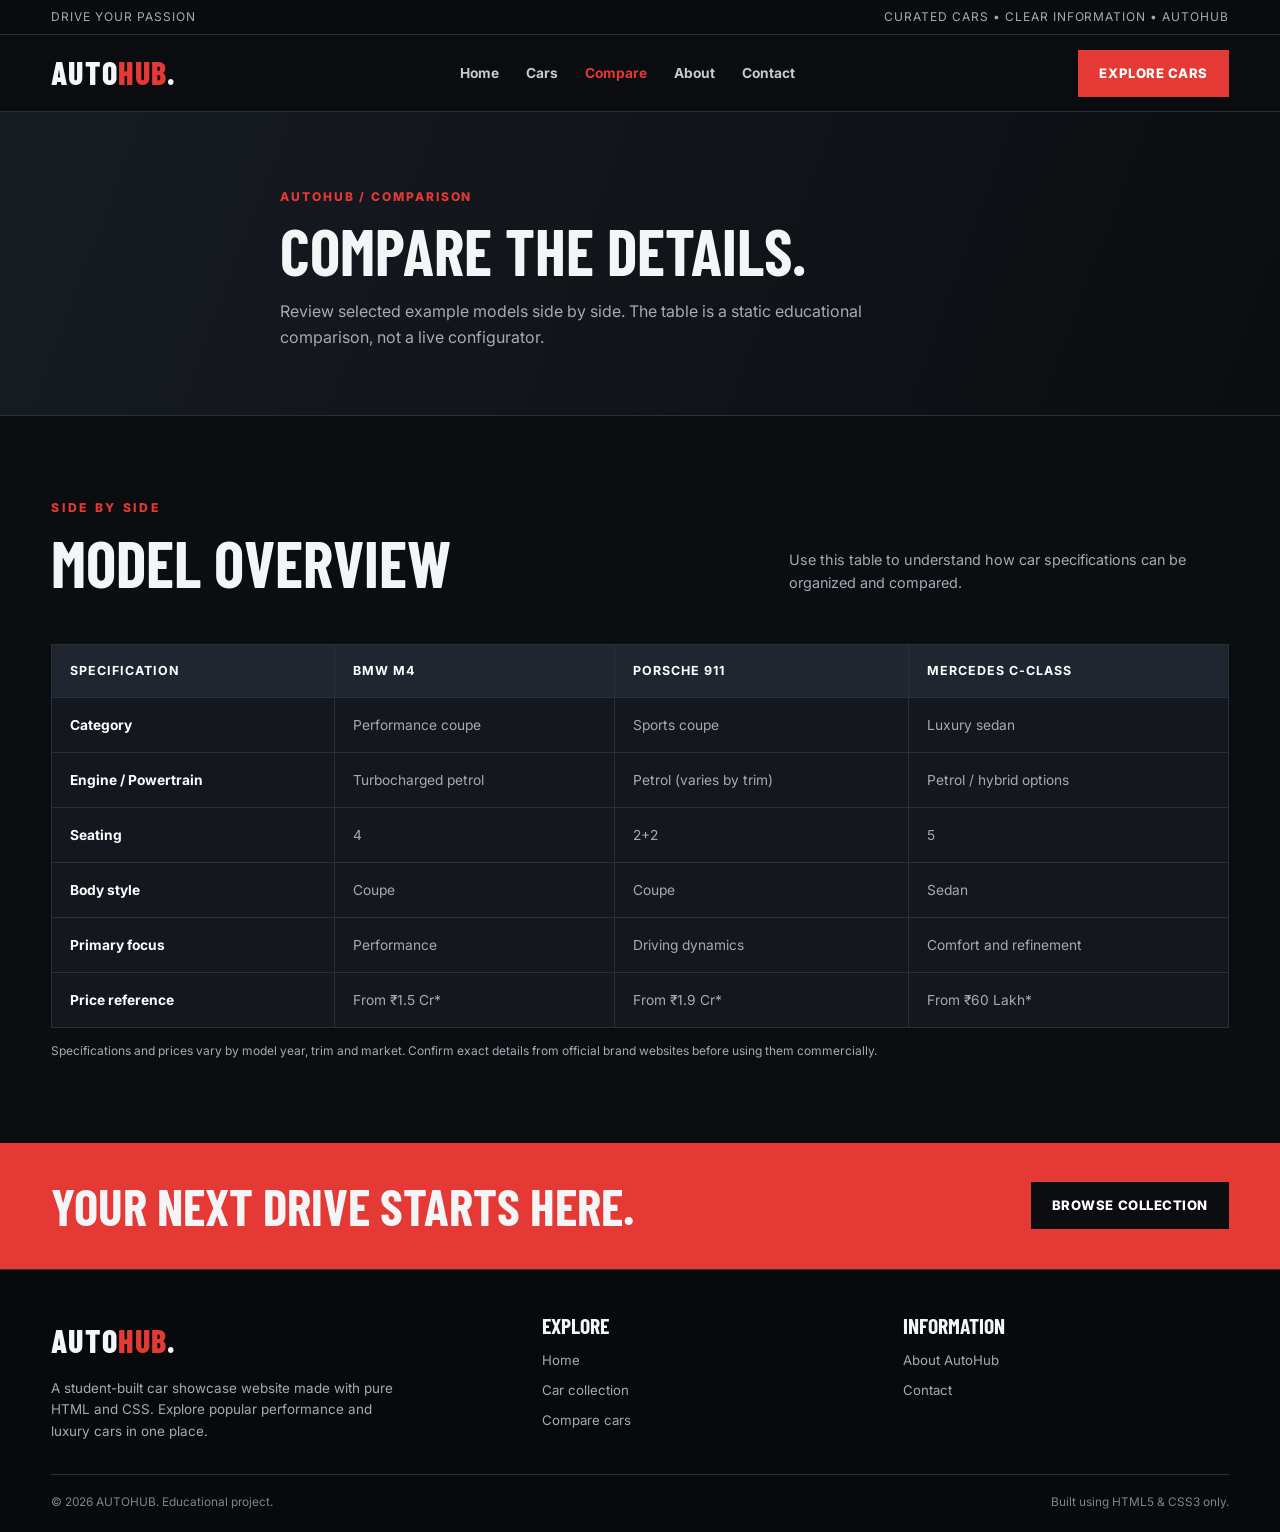
<file: compare.html>
<!DOCTYPE html>
<html lang="en">
<head>
  <meta charset="UTF-8">
  <meta name="viewport" content="width=device-width, initial-scale=1.0">
  <meta name="description" content="AUTOHUB car showcase website">
  <title>Compare Cars | AUTOHUB</title>
  <link rel="stylesheet" href="css/style.css">
</head>
<body>

<div class="topbar"><div class="container topbar-inner"><span>Drive your passion</span><span>Curated cars • Clear information • AutoHub</span></div></div>
<header><div class="container nav">
  <a class="logo" href="index.html">AUTO<span>HUB</span>.</a>
  <ul class="nav-links"><li><a class="" href="index.html">Home</a></li><li><a class="" href="cars.html">Cars</a></li><li><a class="active" href="compare.html">Compare</a></li><li><a class="" href="about.html">About</a></li><li><a class="" href="contact.html">Contact</a></li></ul>
  <a class="nav-cta" href="cars.html">Explore cars</a>
</div></header>

<main>
<section class="page-hero"><div class="container page-heading"><div class="breadcrumb">AutoHub / Comparison</div><h1>Compare the details.</h1><p>Review selected example models side by side. The table is a static educational comparison, not a live configurator.</p></div></section>
<section class="section"><div class="container">
  <div class="section-head"><div><div class="eyebrow">Side by side</div><h2>Model overview</h2></div><p>Use this table to understand how car specifications can be organized and compared.</p></div>
  <div style="overflow-x:auto"><table class="spec-table">
    <thead><tr><th>Specification</th><th>BMW M4</th><th>Porsche 911</th><th>Mercedes C-Class</th></tr></thead>
    <tbody>
      <tr><td>Category</td><td>Performance coupe</td><td>Sports coupe</td><td>Luxury sedan</td></tr>
      <tr><td>Engine / Powertrain</td><td>Turbocharged petrol</td><td>Petrol (varies by trim)</td><td>Petrol / hybrid options</td></tr>
      <tr><td>Seating</td><td>4</td><td>2+2</td><td>5</td></tr>
      <tr><td>Body style</td><td>Coupe</td><td>Coupe</td><td>Sedan</td></tr>
      <tr><td>Primary focus</td><td>Performance</td><td>Driving dynamics</td><td>Comfort and refinement</td></tr>
      <tr><td>Price reference</td><td>From ₹1.5 Cr*</td><td>From ₹1.9 Cr*</td><td>From ₹60 Lakh*</td></tr>
    </tbody>
  </table></div>
  <p class="form-note">Specifications and prices vary by model year, trim and market. Confirm exact details from official brand websites before using them commercially.</p>
</div></section>
</main>


<section class="cta-strip"><div class="container cta-inner"><h2>YOUR NEXT DRIVE STARTS HERE.</h2><a class="btn" href="cars.html">Browse collection</a></div></section>
<footer><div class="container">
  <div class="footer-grid">
    <div><a class="logo" href="index.html">AUTO<span>HUB</span>.</a><p>A student-built car showcase website made with pure HTML and CSS. Explore popular performance and luxury cars in one place.</p></div>
    <div><h3>Explore</h3><div class="footer-links"><a href="index.html">Home</a><a href="cars.html">Car collection</a><a href="compare.html">Compare cars</a></div></div>
    <div><h3>Information</h3><div class="footer-links"><a href="about.html">About AutoHub</a><a href="contact.html">Contact</a></div></div>
  </div>
  <div class="copyright"><span>© 2026 AUTOHUB. Educational project.</span><span>Built using HTML5 & CSS3 only.</span></div>
</div></footer>
</body>
</html>
</file>
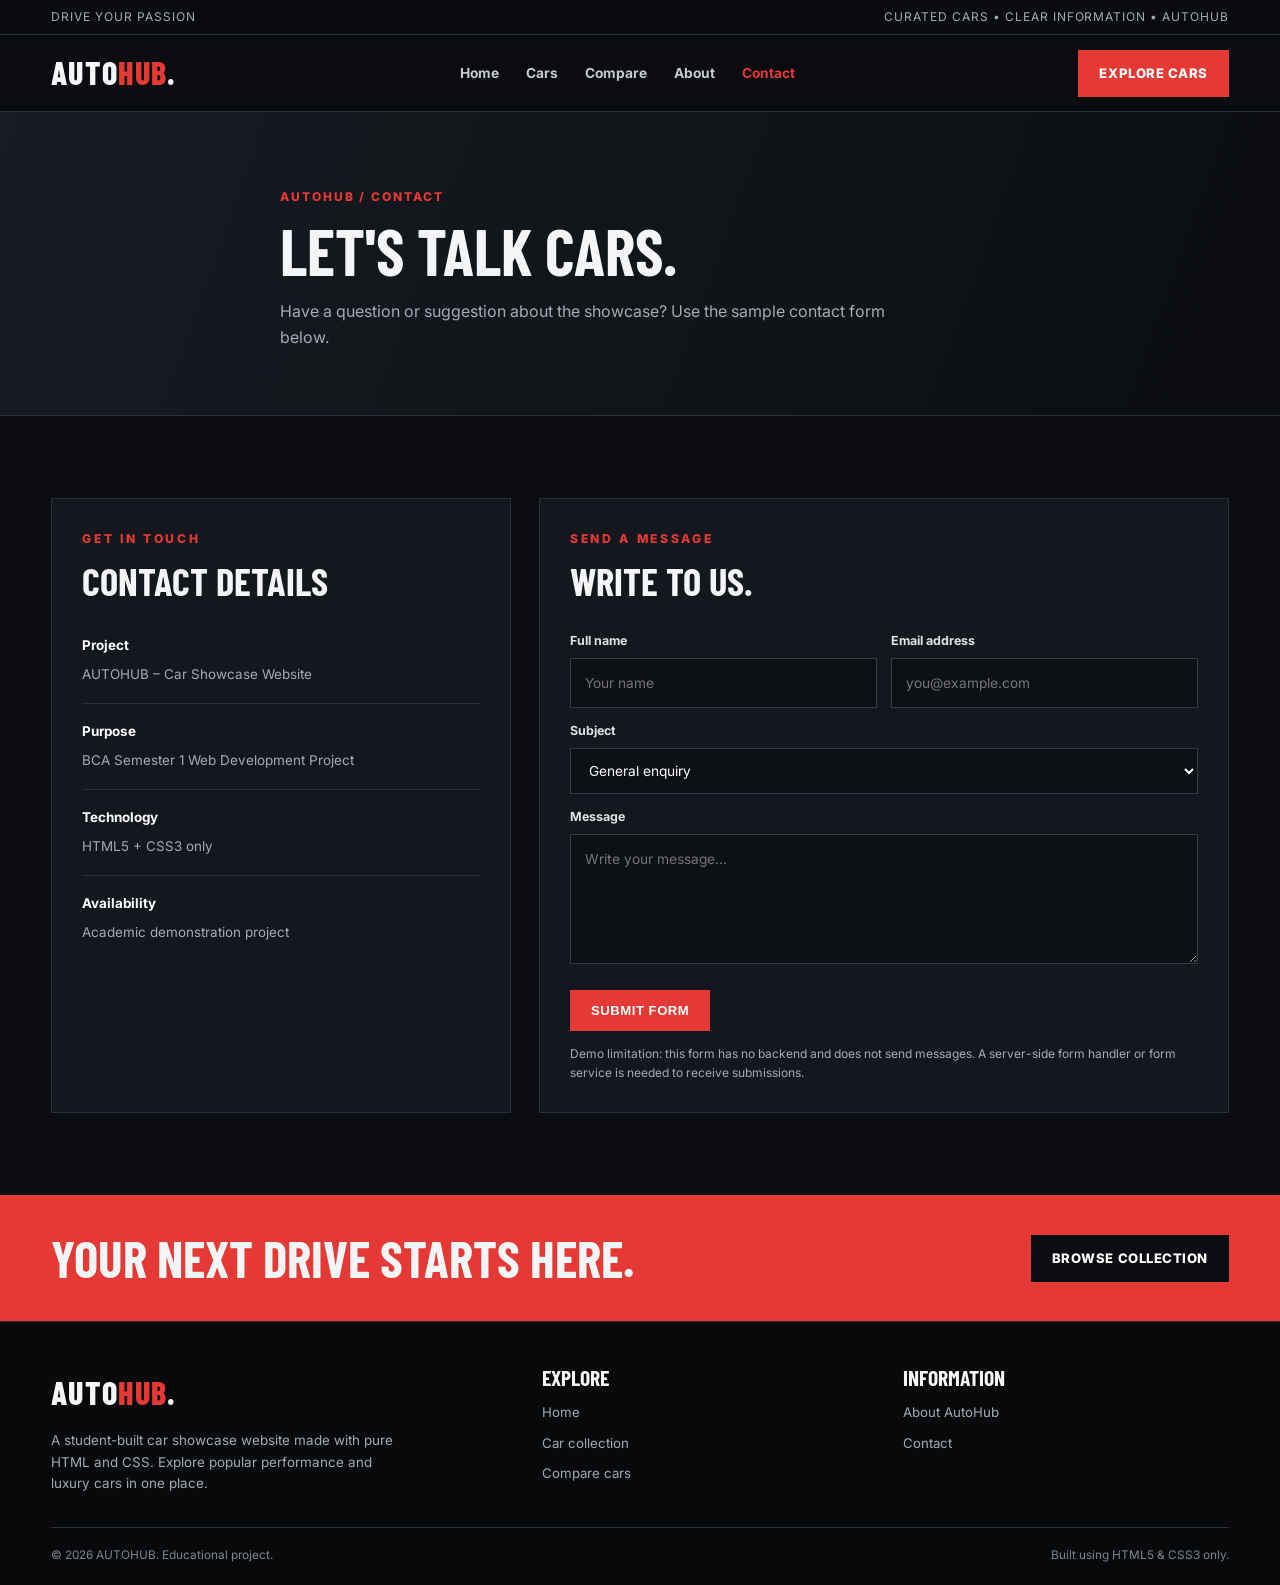
<file: contact.html>
<!DOCTYPE html>
<html lang="en">
<head>
  <meta charset="UTF-8">
  <meta name="viewport" content="width=device-width, initial-scale=1.0">
  <meta name="description" content="AUTOHUB car showcase website">
  <title>Contact | AUTOHUB</title>
  <link rel="stylesheet" href="css/style.css">
</head>
<body>

<div class="topbar"><div class="container topbar-inner"><span>Drive your passion</span><span>Curated cars • Clear information • AutoHub</span></div></div>
<header><div class="container nav">
  <a class="logo" href="index.html">AUTO<span>HUB</span>.</a>
  <ul class="nav-links"><li><a class="" href="index.html">Home</a></li><li><a class="" href="cars.html">Cars</a></li><li><a class="" href="compare.html">Compare</a></li><li><a class="" href="about.html">About</a></li><li><a class="active" href="contact.html">Contact</a></li></ul>
  <a class="nav-cta" href="cars.html">Explore cars</a>
</div></header>

<main>
<section class="page-hero"><div class="container page-heading"><div class="breadcrumb">AutoHub / Contact</div><h1>Let's talk cars.</h1><p>Have a question or suggestion about the showcase? Use the sample contact form below.</p></div></section>
<section class="section"><div class="container contact-grid">
  <aside class="contact-card"><div class="eyebrow">Get in touch</div><h2>Contact details</h2>
    <div class="contact-item"><strong>Project</strong><span>AUTOHUB – Car Showcase Website</span></div>
    <div class="contact-item"><strong>Purpose</strong><span>BCA Semester 1 Web Development Project</span></div>
    <div class="contact-item"><strong>Technology</strong><span>HTML5 + CSS3 only</span></div>
    <div class="contact-item"><strong>Availability</strong><span>Academic demonstration project</span></div>
  </aside>
  <section class="form-card"><div class="eyebrow">Send a message</div><h2>Write to us.</h2>
    <form action="#" method="get">
      <div class="form-row"><div><label for="name">Full name</label><input id="name" name="name" type="text" placeholder="Your name" required></div><div><label for="email">Email address</label><input id="email" name="email" type="email" placeholder="you@example.com" required></div></div>
      <label for="subject">Subject</label><select id="subject" name="subject"><option>General enquiry</option><option>Car information</option><option>Website feedback</option></select>
      <label for="message">Message</label><textarea id="message" name="message" placeholder="Write your message..." required></textarea>
      <button class="btn" type="submit">Submit form</button>
      <p class="form-note">Demo limitation: this form has no backend and does not send messages. A server-side form handler or form service is needed to receive submissions.</p>
    </form>
  </section>
</div></section>
</main>


<section class="cta-strip"><div class="container cta-inner"><h2>YOUR NEXT DRIVE STARTS HERE.</h2><a class="btn" href="cars.html">Browse collection</a></div></section>
<footer><div class="container">
  <div class="footer-grid">
    <div><a class="logo" href="index.html">AUTO<span>HUB</span>.</a><p>A student-built car showcase website made with pure HTML and CSS. Explore popular performance and luxury cars in one place.</p></div>
    <div><h3>Explore</h3><div class="footer-links"><a href="index.html">Home</a><a href="cars.html">Car collection</a><a href="compare.html">Compare cars</a></div></div>
    <div><h3>Information</h3><div class="footer-links"><a href="about.html">About AutoHub</a><a href="contact.html">Contact</a></div></div>
  </div>
  <div class="copyright"><span>© 2026 AUTOHUB. Educational project.</span><span>Built using HTML5 & CSS3 only.</span></div>
</div></footer>
</body>
</html>
</file>
<file: css/style.css>
@import url('https://fonts.googleapis.com/css2?family=Barlow+Condensed:wght@500;600;700;800&family=Inter:wght@400;500;600;700;800&display=swap');

:root {
  --bg: #0b0d10;
  --panel: #14181e;
  --panel2: #1b2028;
  --text: #f4f5f7;
  --muted: #a4abb5;
  --red: #e53935;
  --red-dark: #b92525;
  --line: #2a3039;
  --max: 1180px;
}
* { box-sizing: border-box; margin: 0; padding: 0; }
html { scroll-behavior: smooth; }
body { background: var(--bg); color: var(--text); font-family: Inter, Arial, sans-serif; line-height: 1.6; }
a { color: inherit; text-decoration: none; }
img { display: block; width: 100%; object-fit: cover; }
.container { width: min(92%, var(--max)); margin: auto; }
.topbar { border-bottom: 1px solid var(--line); background: #090b0e; }
.topbar-inner { min-height: 34px; display: flex; justify-content: space-between; align-items: center; color: var(--muted); font-size: .75rem; letter-spacing: .08em; text-transform: uppercase; }
header { position: sticky; top: 0; z-index: 20; background: rgba(11,13,16,.96); border-bottom: 1px solid var(--line); backdrop-filter: blur(12px); }
.nav { min-height: 76px; display: flex; align-items: center; justify-content: space-between; gap: 24px; }
.logo { font-family: "Barlow Condensed", sans-serif; font-size: 2rem; font-weight: 800; letter-spacing: .04em; }
.logo span { color: var(--red); }
.nav-links { display: flex; gap: 27px; align-items: center; list-style: none; }
.nav-links a { color: #c7cbd1; font-size: .86rem; font-weight: 700; transition: color .2s; }
.nav-links a:hover, .nav-links a.active { color: var(--red); }
.nav-cta, .btn { display: inline-flex; align-items: center; justify-content: center; padding: 12px 20px; background: var(--red); color: white; font-size: .82rem; font-weight: 800; letter-spacing: .04em; text-transform: uppercase; border: 1px solid var(--red); transition: .25s; cursor: pointer; }
.nav-cta:hover, .btn:hover { background: transparent; color: var(--red); transform: translateY(-2px); }
.btn-outline { background: transparent; border-color: #59616d; color: white; }
.btn-outline:hover { border-color: var(--red); background: var(--red); color: white; }
.hero { min-height: 610px; display: flex; align-items: center; position: relative; overflow: hidden; background: linear-gradient(90deg, rgba(5,7,10,.96) 0%, rgba(5,7,10,.78) 43%, rgba(5,7,10,.12) 100%), url('https://images.unsplash.com/photo-1503376780353-7e6692767b70?auto=format&fit=crop&w=2000&q=85') center/cover; }
.hero-content { max-width: 650px; padding: 85px 0; }
.eyebrow { color: var(--red); font-size: .76rem; font-weight: 800; letter-spacing: .22em; text-transform: uppercase; margin-bottom: 14px; }
h1, h2, h3 { font-family: "Barlow Condensed", Impact, sans-serif; line-height: .98; text-transform: uppercase; }
.hero h1 { font-size: clamp(3.8rem, 8vw, 7rem); letter-spacing: -.02em; margin-bottom: 22px; }
.hero h1 span { color: var(--red); }
.hero p { max-width: 510px; color: #d1d4da; margin-bottom: 30px; font-size: 1rem; }
.hero-actions { display: flex; flex-wrap: wrap; gap: 12px; }
.stats { display: grid; grid-template-columns: repeat(3, 1fr); border: 1px solid var(--line); background: #101419; margin-top: -1px; }
.stat { padding: 25px; text-align: center; border-right: 1px solid var(--line); }
.stat:last-child { border: 0; }
.stat strong { display: block; color: var(--red); font: 700 2.1rem "Barlow Condensed", sans-serif; }
.stat span { color: var(--muted); font-size: .76rem; text-transform: uppercase; letter-spacing: .1em; }
.section { padding: 82px 0; }
.section-dark { background: #101419; }
.section-head { display: flex; justify-content: space-between; align-items: end; gap: 20px; margin-bottom: 30px; }
.section-head h2, .page-heading h1 { font-size: clamp(2.8rem, 5vw, 4.4rem); }
.section-head p { max-width: 440px; color: var(--muted); font-size: .9rem; }
.car-grid { display: grid; grid-template-columns: repeat(3, 1fr); gap: 22px; }
.car-card { background: var(--panel); border: 1px solid var(--line); overflow: hidden; transition: transform .25s, border-color .25s; }
.car-card:hover { transform: translateY(-7px); border-color: var(--red); }
.car-card img { height: 220px; transition: transform .5s; }
.car-card:hover img { transform: scale(1.04); }
.car-image { overflow: hidden; position: relative; }
.tag { position: absolute; top: 14px; left: 14px; background: var(--red); padding: 6px 10px; font-size: .68rem; font-weight: 800; letter-spacing: .08em; text-transform: uppercase; }
.car-info { padding: 20px; }
.car-info h3 { font-size: 1.8rem; margin-bottom: 7px; }
.car-info p { color: var(--muted); font-size: .82rem; min-height: 42px; }
.car-meta { display: flex; justify-content: space-between; gap: 10px; border-top: 1px solid var(--line); margin-top: 16px; padding-top: 14px; color: #d9dde3; font-size: .78rem; }
.car-price { color: var(--red); font-weight: 800; font-size: 1rem; }
.feature-band { display: grid; grid-template-columns: 1fr 1fr; min-height: 360px; background: var(--panel); }
.feature-band img { height: 100%; min-height: 360px; }
.feature-copy { padding: clamp(28px, 5vw, 65px); align-self: center; }
.feature-copy h2 { font-size: clamp(2.6rem, 4vw, 4rem); margin-bottom: 18px; }
.feature-copy p { color: var(--muted); margin-bottom: 24px; }
.page-hero { padding: 75px 0 65px; background: linear-gradient(110deg, #171c23, #0b0d10); border-bottom: 1px solid var(--line); }
.page-heading { max-width: 720px; }
.page-heading h1 { margin-bottom: 16px; }
.page-heading p { color: var(--muted); max-width: 620px; }
.breadcrumb { color: var(--red); font-size: .75rem; font-weight: 800; text-transform: uppercase; letter-spacing: .16em; margin-bottom: 14px; }
.filter-note { background: var(--panel); border: 1px solid var(--line); padding: 16px 20px; color: var(--muted); margin-bottom: 25px; font-size: .84rem; }
.spec-table { width: 100%; border-collapse: collapse; margin-top: 20px; background: var(--panel); }
.spec-table th, .spec-table td { text-align: left; padding: 16px 18px; border: 1px solid var(--line); }
.spec-table th { color: white; background: #202630; font-size: .78rem; text-transform: uppercase; letter-spacing: .08em; }
.spec-table td { color: var(--muted); font-size: .86rem; }
.spec-table td:first-child { color: white; font-weight: 700; }
.about-grid { display: grid; grid-template-columns: 1fr 1fr; gap: 45px; align-items: center; }
.about-grid img { min-height: 390px; height: 100%; }
.about-copy h2 { font-size: clamp(2.8rem, 5vw, 4.3rem); margin-bottom: 20px; }
.about-copy p { color: var(--muted); margin-bottom: 16px; }
.value-grid { display: grid; grid-template-columns: repeat(3, 1fr); gap: 18px; margin-top: 32px; }
.value-card { background: var(--panel); border: 1px solid var(--line); padding: 24px; }
.value-card b { color: var(--red); font: 700 1.7rem "Barlow Condensed", sans-serif; display: block; margin-bottom: 8px; }
.value-card p { color: var(--muted); font-size: .82rem; }
.contact-grid { display: grid; grid-template-columns: .8fr 1.2fr; gap: 28px; }
.contact-card, .form-card { background: var(--panel); border: 1px solid var(--line); padding: 30px; }
.contact-card h2, .form-card h2 { font-size: 2.4rem; margin-bottom: 18px; }
.contact-item { padding: 17px 0; border-bottom: 1px solid var(--line); }
.contact-item:last-child { border: 0; }
.contact-item strong { display: block; color: white; font-size: .84rem; margin-bottom: 4px; }
.contact-item span { color: var(--muted); font-size: .84rem; }
.form-row { display: grid; grid-template-columns: 1fr 1fr; gap: 14px; }
label { display: block; color: #dfe2e7; font-size: .78rem; font-weight: 700; margin: 13px 0 7px; }
input, select, textarea { width: 100%; padding: 13px 14px; background: #0d1014; border: 1px solid #343b46; color: white; font: inherit; font-size: .86rem; outline: none; }
input:focus, select:focus, textarea:focus { border-color: var(--red); }
textarea { min-height: 130px; resize: vertical; }
.form-card .btn { margin-top: 18px; }
.form-note { color: var(--muted); font-size: .75rem; margin-top: 13px; }
.cta-strip { background: var(--red); padding: 38px 0; }
.cta-inner { display: flex; align-items: center; justify-content: space-between; gap: 20px; }
.cta-inner h2 { font-size: clamp(2rem, 4vw, 3.3rem); }
.cta-strip .btn { background: #0b0d10; border-color: #0b0d10; }
.cta-strip .btn:hover { color: #0b0d10; background: transparent; }
footer { background: #07090b; border-top: 1px solid var(--line); padding: 45px 0 20px; }
.footer-grid { display: grid; grid-template-columns: 1.4fr 1fr 1fr; gap: 35px; padding-bottom: 32px; }
.footer-grid p { color: var(--muted); max-width: 360px; font-size: .84rem; margin-top: 12px; }
.footer-grid h3 { font-size: 1.35rem; margin-bottom: 14px; }
.footer-links { display: grid; gap: 9px; color: var(--muted); font-size: .83rem; }
.footer-links a:hover { color: var(--red); }
.copyright { border-top: 1px solid var(--line); padding-top: 18px; color: #7d858f; font-size: .74rem; display: flex; justify-content: space-between; gap: 15px; }
@media (max-width: 850px) {
  .nav { flex-wrap: wrap; padding: 15px 0; }
  .nav-links { order: 3; width: 100%; justify-content: space-between; gap: 12px; flex-wrap: wrap; }
  .nav-cta { margin-left: auto; }
  .car-grid { grid-template-columns: repeat(2, 1fr); }
  .about-grid, .contact-grid { grid-template-columns: 1fr; }
}
@media (max-width: 600px) {
  .topbar-inner { justify-content: center; }
  .topbar-inner span:last-child { display: none; }
  .nav-links { font-size: .76rem; }
  .nav-links a { font-size: .75rem; }
  .nav-cta { padding: 9px 12px; font-size: .7rem; }
  .hero { min-height: 550px; background-position: 60% center; }
  .hero h1 { font-size: 3.8rem; }
  .stats { grid-template-columns: 1fr; }
  .stat { border-right: 0; border-bottom: 1px solid var(--line); }
  .section { padding: 58px 0; }
  .section-head { display: block; }
  .section-head p { margin-top: 12px; }
  .car-grid, .value-grid, .footer-grid, .form-row { grid-template-columns: 1fr; }
  .car-card img { height: 205px; }
  .feature-band { grid-template-columns: 1fr; }
  .feature-band img { min-height: 230px; max-height: 280px; }
  .cta-inner, .copyright { flex-direction: column; align-items: flex-start; }
}
</file>
